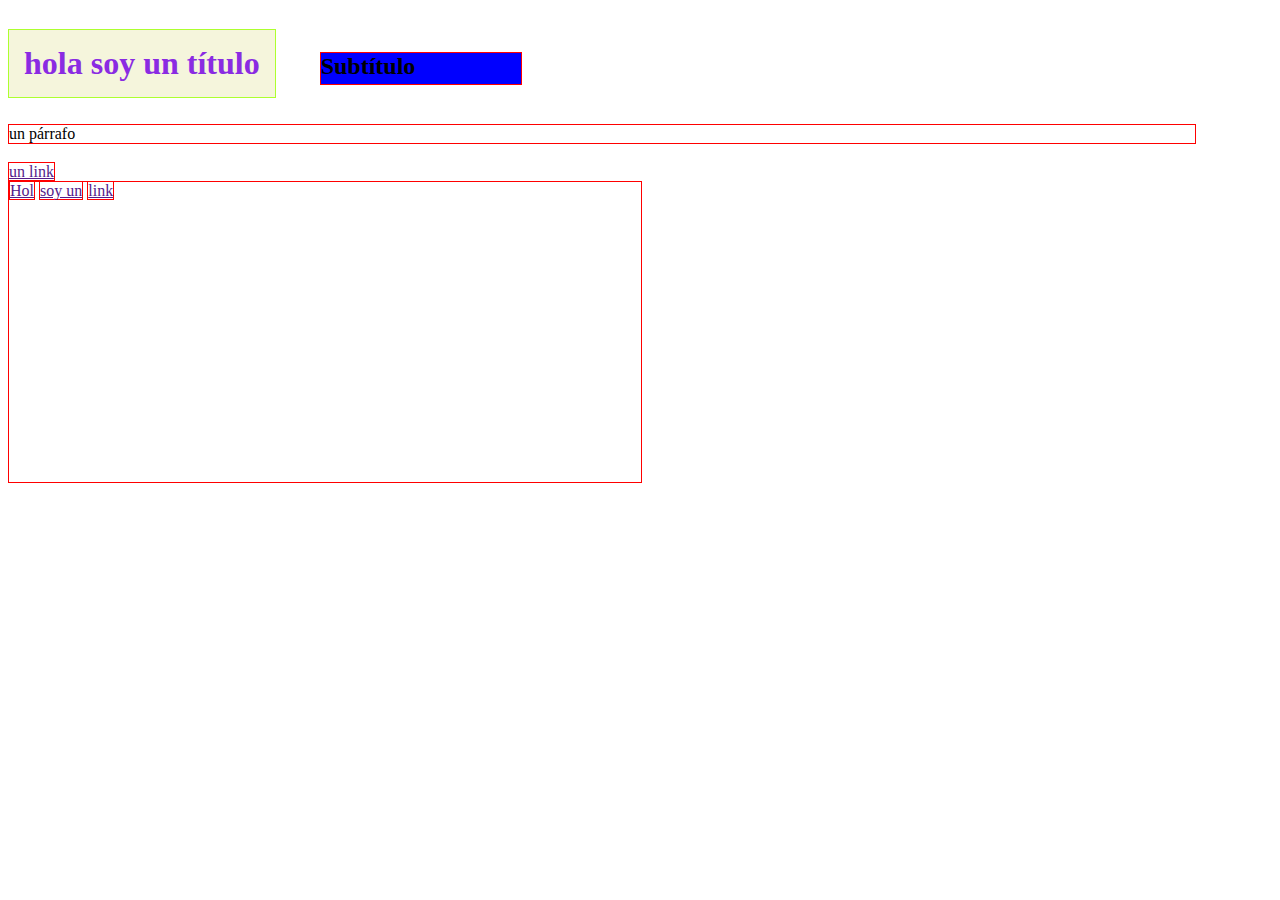
<file: 02_boxmodel/index.html>
<!DOCTYPE html>
<html lang="es">
<head>
    <meta charset="UTF-8">
    <link rel="stylesheet" href="./estilo.css">
    <title>Boxmodel</title>
</head>
<body>
    <h1>hola soy un título</h1>
    <h2>Subtítulo</h2>
    <p>un párrafo</p>
    <a href="">un link</a>
    <div class="seccion1">
        <a href="">Hol</a>
        <a href="">soy un</a>
        <a href="">link</a>
    </div>

</body>
</html>
</file>
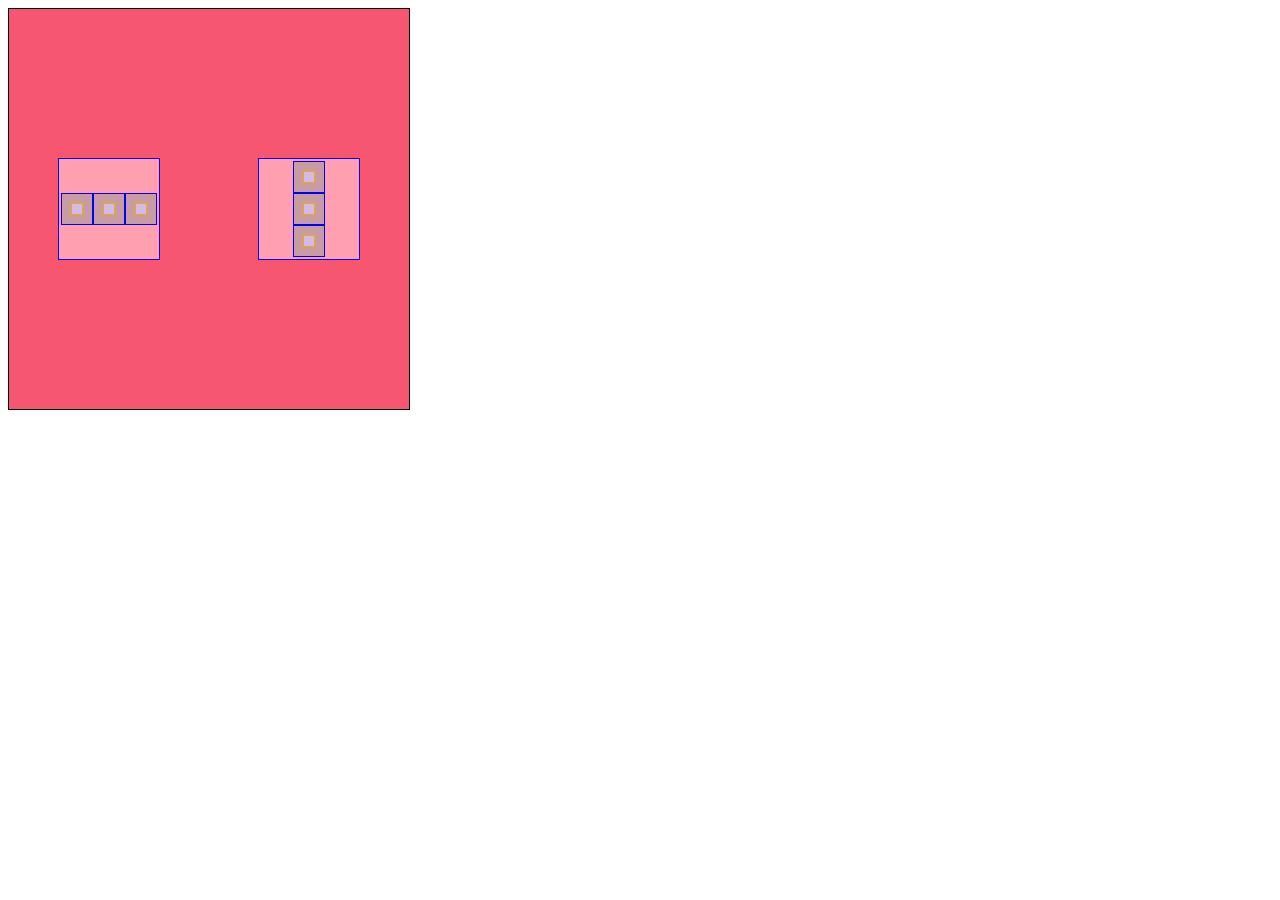
<file: 03_flexbox/index.html>
<!DOCTYPE html>
<html lang="es">

<head>
    <meta charset="UTF-8">
    <link rel="stylesheet" href="./style.css">
    <title>Document</title>
</head>

<body>
    <main class="contenedor">
        <div class="moyen">
            <div class="petit">
                <div class="tpetit"></div>
            </div>
            <div class="petit">
                <div class="tpetit"></div>
            </div>
            <div class="petit">
                <div class="tpetit"></div>
            </div>
        </div>
        <div class="moyend">
            <div class="petit">
                    <div class="tpetit"></div>
            </div>
            <div class="petit">
                    <div class="tpetit"></div>
            </div>
            <div class="petit">
                    <div class="tpetit"></div>
            </div>
            </div>
        

           
    </main>
</body>

</html>
</file>
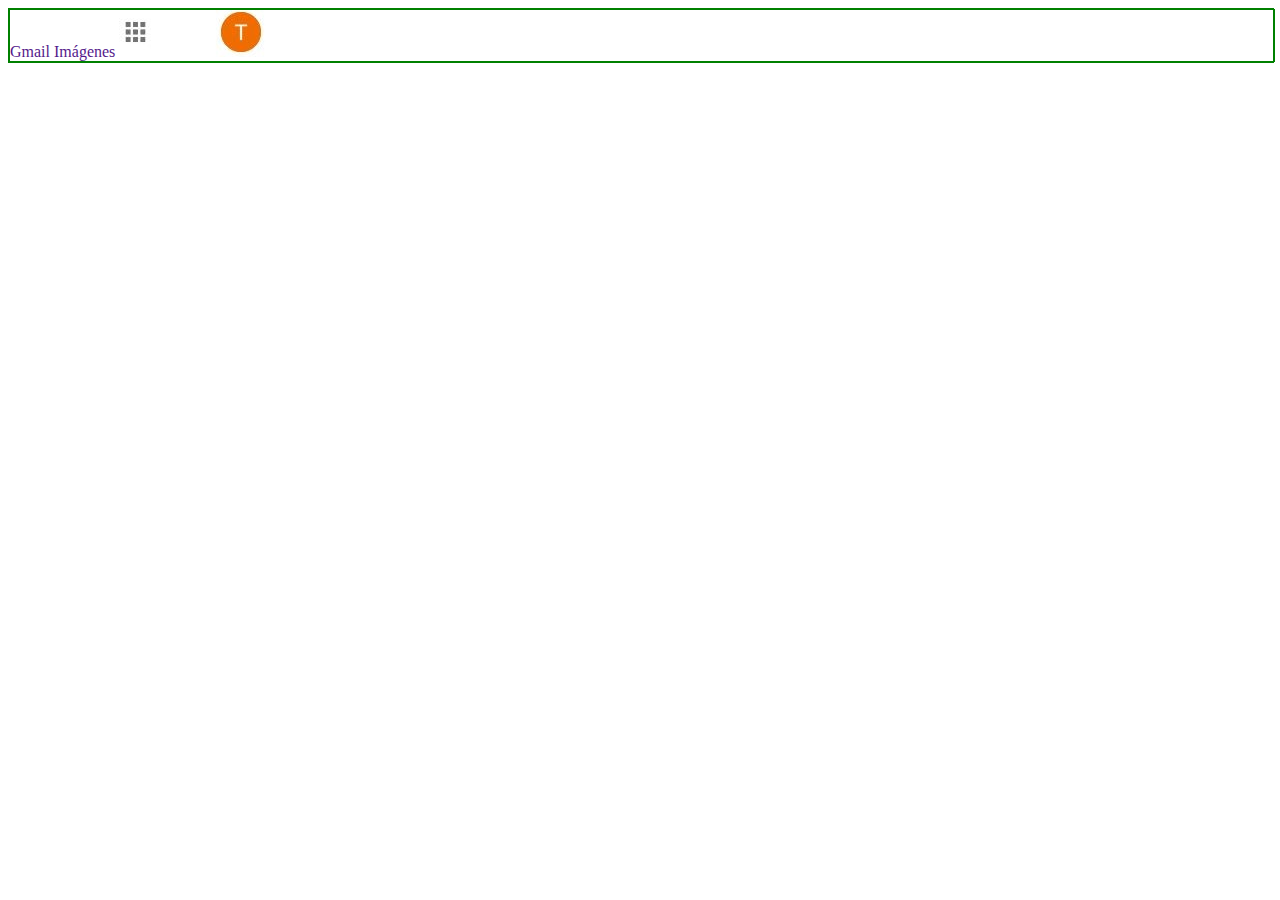
<file: 02_challenge/index_2.html>
<!-- <!DOCTYPE html>
<html lang="es">
<head>
    <meta charset="UTF-8">
    <title>Document</title>
</head>
<body> -->
    <!-- <header>
        <nav></nav>
    </header>
    <main>
        <section>
            <article></article>
                <div></div>
            <article></article>
        </section>
        <section>
            <article></article>
            <article></article>
        </section>
        <section>   
            <article></article>
            <article></article>
        </section>
    </main>
    <footer>

    </footer> -->

<!DOCTYPE html>
<html lang="en">
<head>
    <meta charset="UTF-8">
    <link rel="stylesheet" href="./style2.css">
    <title>Google</title>
</head>
<header>
    <nav>
        <div class="nav-container">
            <a href="">Gmail</a>
            <a href=""">Imágenes</a>
            <a href="">
                <img src="./Captura_1.JPG" alt="icono de cuadritos">
            </a>
            <a href="">
                <img src="./Captura_1 - copia.JPG" alt="">
            </a>
        </div>
    </nav>
</header>
<body>
    
</body>
</html>
</body>
</html>
</file>
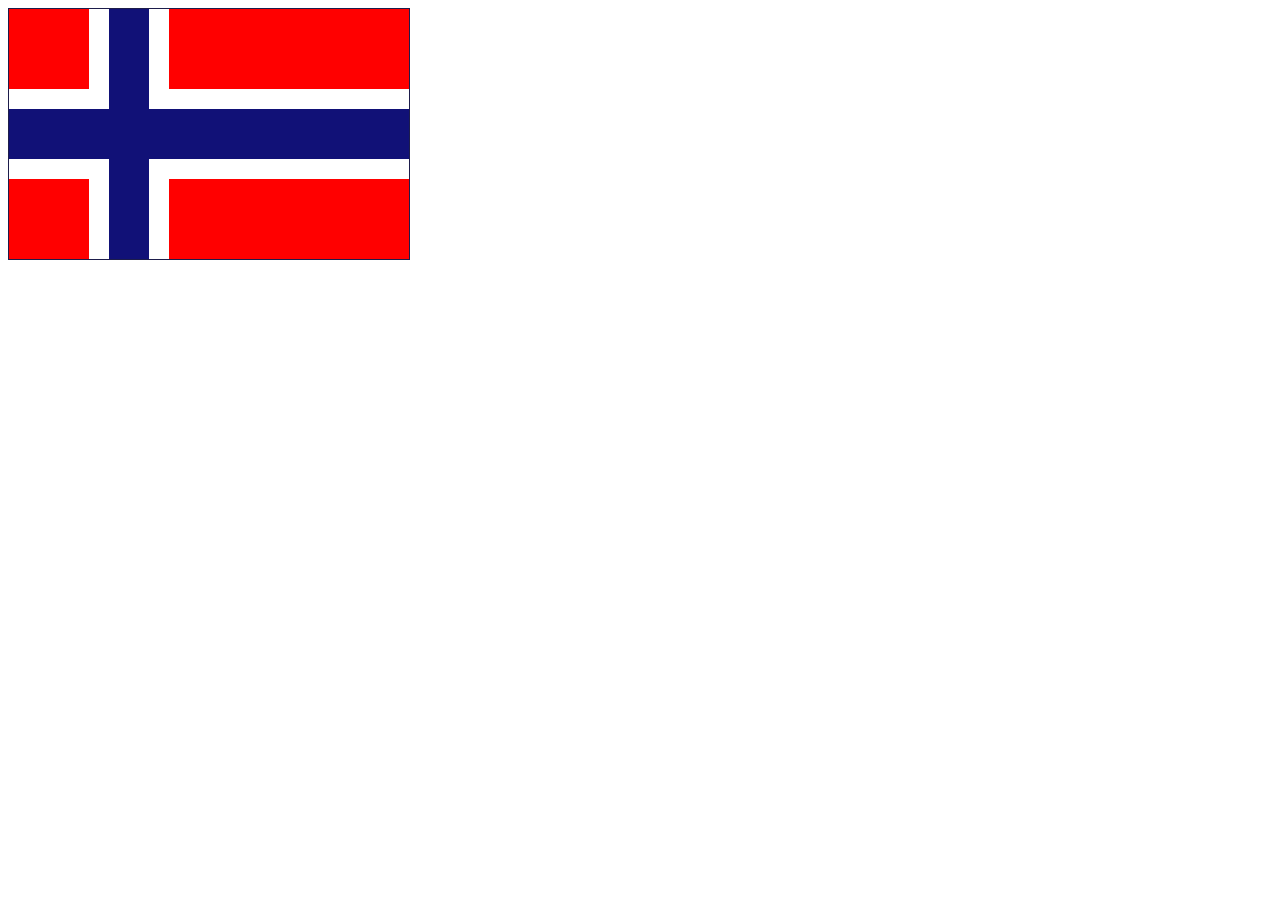
<file: 03_flexbox/flag.html>
<!DOCTYPE html>
<html lang="es">
<head>
    <meta charset="UTF-8">
    <link rel="stylesheet" href="./flahstyle.css">
    <title>Document</title>
</head>
<body>
    <main class="cont">
        <div class="wr">
            <div class="rr"></div>
        </div>
        <div></div>
        <div class="ws">
            <div class="rs"></div>
        </div>
        <div class="wr2">
            <div class="rr"></div>
        </div>
        <div></div>
        <div class="ws2">
            <div class="rs"></div>
        </div>
    </main>
</body>
</html>
</file>
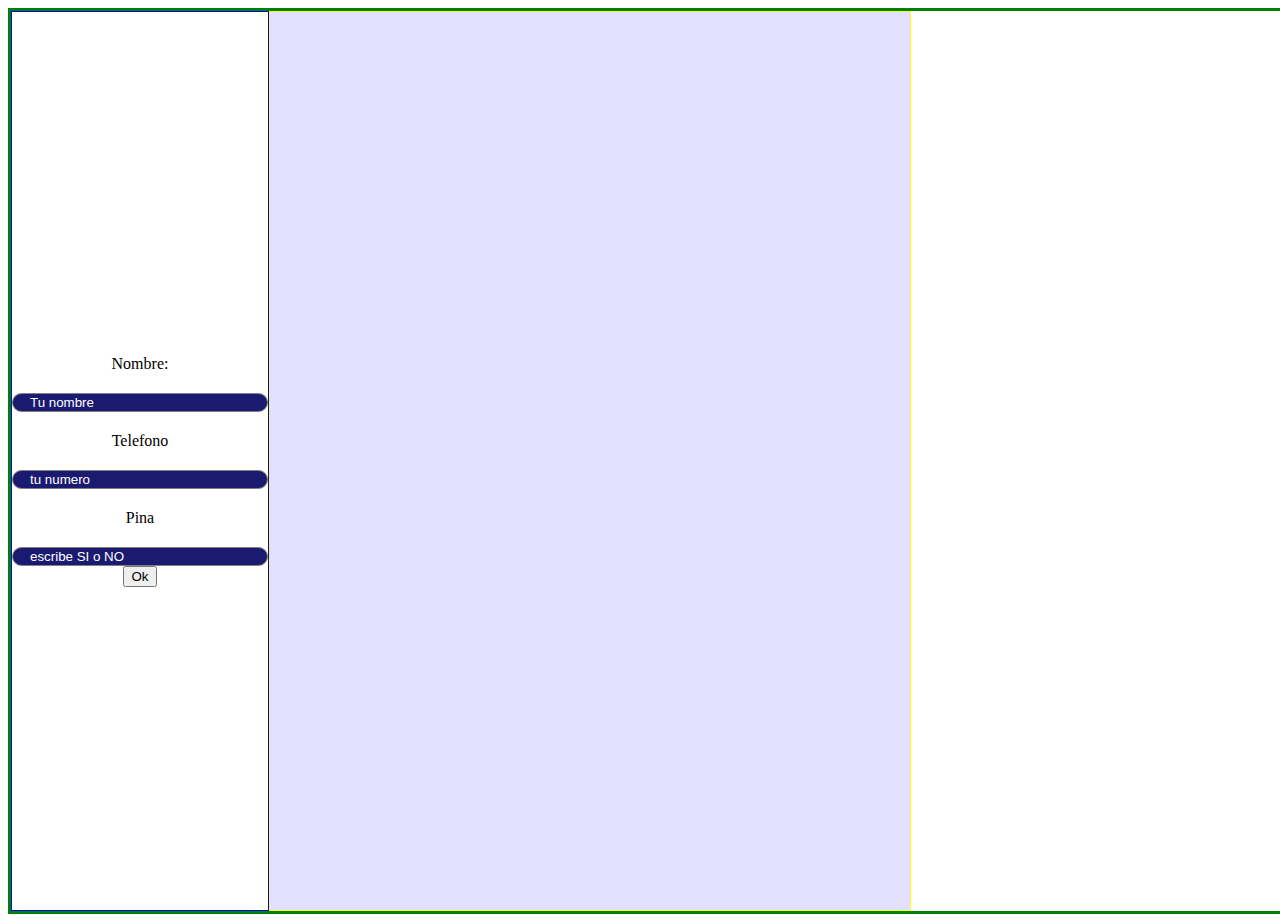
<file: 09_html-JS/main.html>
<!DOCTYPE html>
<html lang="es">
<head>
    <meta charset="UTF-8">
    <title>HTML con Javascript</title>
    <link rel="stylesheet" href="./ESO.CSS">
    
</head>
<body>

    <!-- <h1 id = "titulo" >Hola soy un titulo </h1>
    <h2 id = "subtitulo" >hola soy un subtitulo</h2>
    <button id= "boton"> ok</button>
    <input  id = "input" type="text" placeholder="pon algo aqui">
    <p id="mostrar"></p> -->
    
    
    <div class="input-container">
      <label for="name">Nombre:</label>
      <input id = 'name' placeholder="Tu nombre" type="text">
      <label for="tel">Telefono</label>
      <input id= "tel" placeholder="tu numero" type="text">
      <label for="cs">Pina</label>
      <input id = "cs" placeholder="escribe SI o NO" type="text">
      <button id="boton">Ok</button>
    </div>

    <div class="card-container">
    <div id=card class="card desaparecer" style="width: 18rem;">
            <div class="card-body">
              <h5 class="card-title">nombre</h5>
              <p id="nombre"></p>
              <h6  id = "carta" class="card-subtitle mb-2 text-muted">Telefono</h6>
              <p id="telefono"></p>
              <h7 class="card-text">Con o sin pina</h7>
              <p id="consin"></p>

            </div>
          </div>

    </div>



    <script src="./html.js"> 
    </script>
    
</body>
</html>
</file>
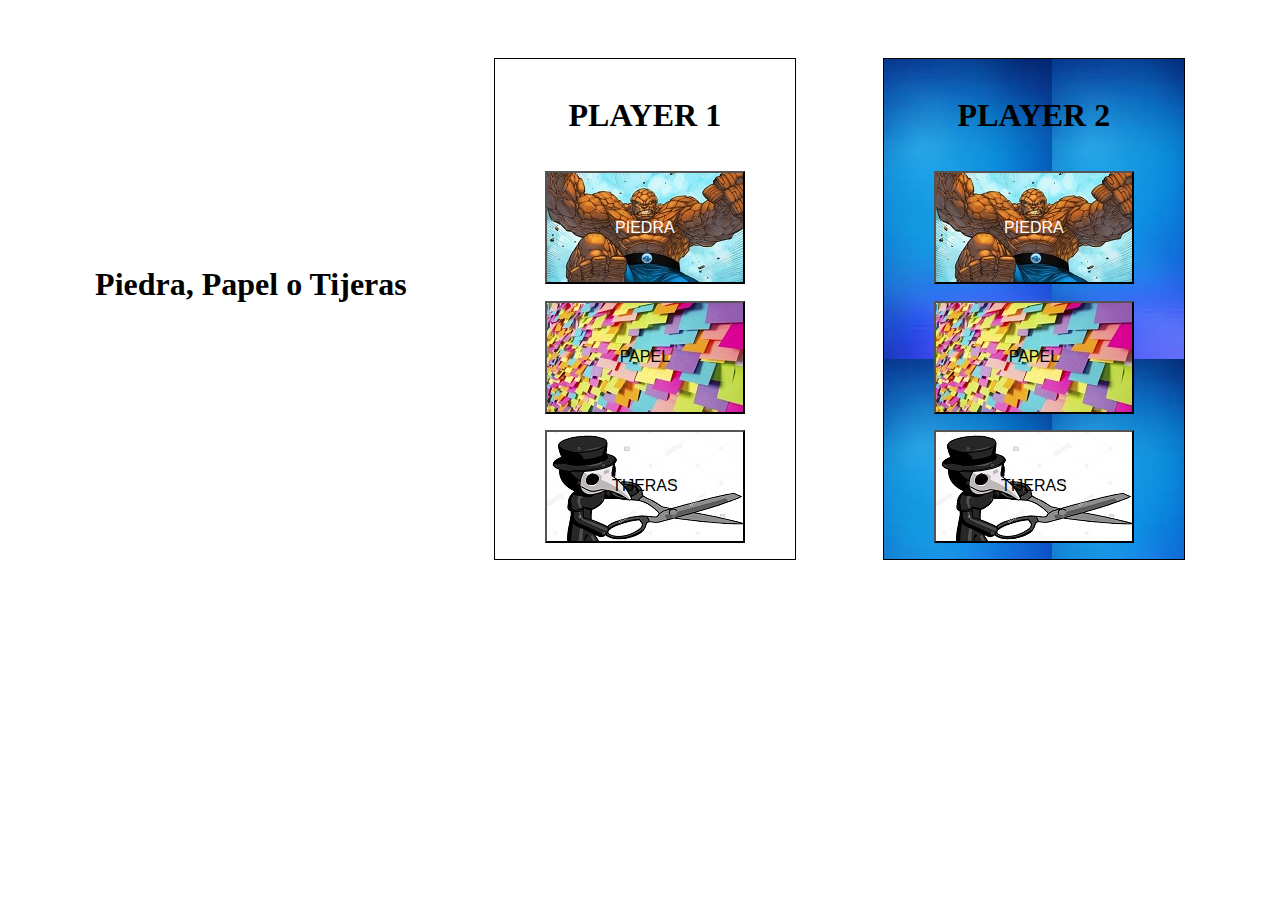
<file: ppt2/ppt.html>
<!DOCTYPE html>
<html lang="es">

<head>
    <meta charset="UTF-8">
    <title>PPT</title>
    <link rel="stylesheet" href="./ppt.css">
</head>

<body>
    <div class="texto">
        <h1>Piedra, Papel o Tijeras</h1>
        <p id="G1"></p>
        <p id= "G2"></p>
        <p id="e"></p>
        <p id="nada"></p>
    
    </div>

    <div>
        <div id="player1" class="list-group player1">
            <h1>PLAYER 1</h1>
            <button id="bp" type="button" class="list-group-item list-group-item-action piedra">PIEDRA</button>
            <button id="bpp" ptype="button" class="list-group-item list-group-item-action papel">PAPEL</button>
            <button id="bt" type="button" class="list-group-item list-group-item-action tijeras">TIJERAS</button>
        </div>
    </div>

    <div>
        <div id="player2" class="list-group player2">
            <h1>PLAYER 2</h1>
            <button id="bp2" type="button" class="list-group-item list-group-item-action piedra2">PIEDRA</button>
            <button id="bpp2" type="button" class="list-group-item list-group-item-action papel2">PAPEL</button>
            <button id="bt2" type="button" class="list-group-item list-group-item-action tijeras2">TIJERAS</button>
        </div>
    </div>















    <script src="./pppt.js"></script>

</body>

</html>
</file>
<file: 02_boxmodel/estilo.css>
/* *{
    background-color: azure
} */



h1{
    border: solid 1px greenyellow;
    display: inline-block;
    padding: 15px;
    background-color: beige;
    color: blueviolet;
    margin-right: 30px;
}

h2{
    border: solid 1px red;
    height: 31px;
    width: 200px;
    display: inline-block;
    background-color: blue;
    margin: 30px 10px;
    
}

p{
    border: solid 1px red;
    margin: 4px 76px 19px 0;
}

a{
    border: solid 1px red;
}
.seccion1{
    border: solid 1px red;
    width: 50%;
    height: 300px;
}
</file>
<file: 03_flexbox/style.css>
.contenedor{
    border: solid 1px black;
    width: 400px;
    height: 400px;
    display: flex;
    justify-content: space-around;
    align-content: center;
    align-items: center;
    background-color: rgb(247, 86, 113)

    /* justify-content: center;
    justify-content: space-between;
    justify-content: space-around;
    align-items: flex-end; */

}

.moyen{
    border: solid 1px blue;
    width: 100px;
    height: 100px;
    display: flex;
    align-items: center;
    justify-content: center;
    background-color: rgb(255, 159, 175);
}

.moyend{
    border: solid 1px blue;
    width: 100px;
    height: 100px;
    display: flex;
    flex-direction: column;
    justify-content: center;
    align-items: center;
    background-color: rgb(255, 159, 175);
}
.petit{
    border: solid 1px blue;
    width: 30px;
    height: 30px;
    display: flex;
    align-items: center;
    justify-content: center;
    background-color: rgb(199, 156, 163);
}

.tpetit{
    border: solid 1px orange;
    width: 10px;
    height: 10px;
    display: flex;
    align-items: center;
    background-color: rgb(211, 187, 233);

}
</file>
<file: 02_challenge/style2.css>
header{
    border: solid 1px green;
    height: 100%;
    width: 100%;
}
nav{
    border: solid 1px green;
    height: 100%;
    width: 100%;
}
.nav-container>a{
    text-decoration: none;
}

main{
    border: solid 1px green;
    height: 100%;
    width: 100%;
}
</file>
<file: 03_flexbox/flahstyle.css>
.cont{
    
    border: solid 1px rgb(29, 29, 75);
    width: 400px;
    height: 250px;
    display: flex;
    justify-content: center;
    flex-flow: row-reverse wrap;
    justify-content: space-between;
    background-color: rgb(17, 17, 119);
    align-content: space-between;
}
.wr{
    /* border: solid 1px black; */
    width: 260px;
    height: 100px;
    display: flex;
    background-color: white;
    justify-content: flex-end;
}

.rr{
    /* border: solid 1px rgb(255, 42, 42); */
    width: 240px;
    height: 80px;
    display: flex;
    background-color: red;
}

.ws{
    /* border: solid 1px black; */
    width: 100px;
    height: 100px;
    display: flex;
    background-color: white;
}

.rs{
    /* border: solid 1px rgb(255, 42, 42); */
    width: 80px;
    height: 80px;
    display: flex; 
    background-color: red;
}

.wr2{
    /* border: solid 1px black; */
    width: 260px;
    height: 100px;
    display: flex;
    background-color: white;
    justify-content: flex-end;
    align-items: flex-end;
}

.ws2{
    /* border: solid 1px black; */
    width: 100px;
    height: 100px;
    display: flex;
    background-color: white;
    align-items: flex-end;
}
</file>
<file: 09_html-JS/ESO.CSS>
body{
   border: solid 3px green;
   height: 100vh;
   width: 100%;
   display: flex;
   background-image: url('https://cdn-3.expansion.mx/dims4/default/f412254/2147483647/strip/true/crop/3000x2255+0+0/resize/800x601!/quality/90/?url=https%3A%2F%2Fcdn-3.expansion.mx%2F72%2F73%2Fdaf452fb4236a6d6745068300984%2Fs097056563.JPG');
   background-size: cover;
   background-position: center center;
}

.input-container{
    border: solid 1px blue;
    display: flex;
    flex-direction: column;
    justify-content: center;
    align-items: center;

}

.card-container{
    border: solid 1px yellow;
    width: 50%;
    display: flex;
    justify-content: center;
    align-items: center;
    background-color: rgba(0, 0, 255, 0.116);
}


.input-container > label{
    margin-top: 20px;
}

.input-container > input{
    width: 250px;
    margin-top: 20px;
    background-color: rgb(26, 26, 112);
    color: white;
    border: solid 1px gray;
    border-radius: 25px;

}

.input-container > input::placeholder{
    color: white;
    padding-left: 15px;

}

.input-container > boton{
    margin-top: 20px;
    border: solid 1px gray;
    background-color: blueviolet;
    color: grey;
}

.input-container > boton:hover{
    border: solid 1px gray;
    background-color: blue;
}

.desaparecer{
    display: none;
}
</file>
<file: ppt2/ppt.css>
.texto{
    flex-direction: column;
    align-items: center;
    justify-content: space-evenly;
    font-size: medium;
}

body{
    display: flex;
    justify-content: center;
    justify-content: space-around;
    align-items: center;
    justify-content: space-evenly;

}

.player1{
    border: solid 1px black;
    height: 500px;
    width: 300px;
    display: flex;
    justify-content: center;
    flex-direction: column;
    justify-content: space-around;
    justify-content: space-evenly;
    align-items: center;
    margin-top: 50px;
    background-image: url(https://img.freepik.com/free-vector/beautiful-colorful-polygon-background-vector_1035-15173.jpg?size=338&ext=jpg);

    
    
}


.piedra{
    /* border: solid 1px orangered; */
    height: 113px;
    width: 200px;
    background-image: url(./stone.jpg);
    color: white;
    font-size: medium;
}

.papel{
    /* border: solid 1px purple; */
    height: 113px;
    width: 200px;
    background-image: url(./paper.jpg);
    color: black;
    font-size: medium;
}

.tijeras{
    /* border: solid 1px black; */
    height: 113px;
    width: 200px;
    background-image: url(./scissor.jpg);
    color: black;
    font-size: medium;
}

.player2{
    border: solid 1px black;
    height: 500px;
    width: 300px;
    display: flex;
    justify-content: center;
    flex-direction: column;
    justify-content: space-around;
    justify-content: space-evenly;
    align-items: center;
    margin-top: 50px;
    background-image: url([data-uri]);
    
    
}


.piedra2{
    /* border: solid 1px orangered; */
    height: 113px;
    width: 200px;
    background-image: url(./stone.jpg);
    color: white;
    font-size: medium;
}

.papel2{
    /* border: solid 1px purple; */
    height: 113px;
    width: 200px;
    background-image: url(./paper.jpg);
    color:black;
    font-size: medium;
}

.tijeras2{
    /* border: solid 1px black; */
    height: 113px;
    width: 200px;
    background-image: url(./scissor.jpg);
    color: black;
    font-size: medium;
}
</file>
